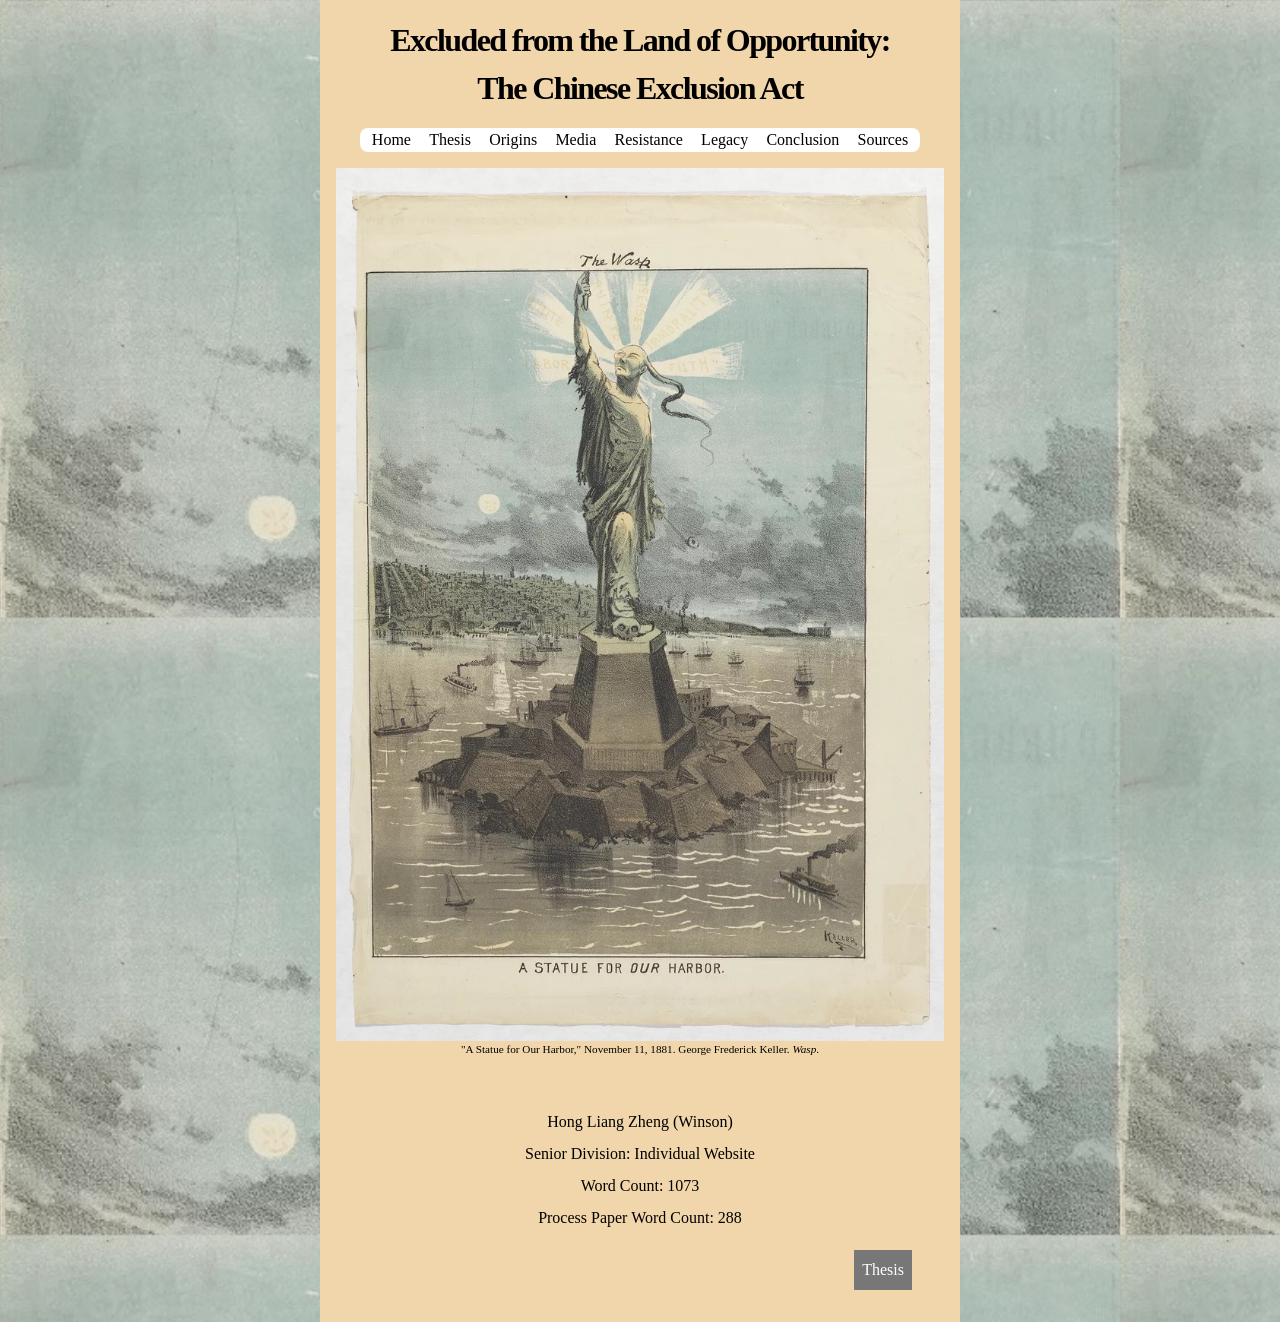
<file: index.html>
<!DOCTYPE html>
<html lang="en">
    <head>
        <meta charset="utf-8">
        <meta name="viewport" content="width=device-width, initial-scale=1.0">
        <title> Chinese Exclusion Act [NHD] -- Home </title>
        <link rel="stylesheet" href="./style.css">
        <script src="./script.js" defer></script>
    </head>

    <body>
        <div class="background-img">
             <div class="content-page">
                <header>
                    <h1 class="title">Excluded from the Land of Opportunity: <br> The Chinese Exclusion Act</h1>
                    <nav>
                        <a href="./index.html"> Home </a>
                        <a href="./navigation/thesis.html"> Thesis </a>
                        <a href="./navigation/origins.html"> Origins </a>
                        <a href="./navigation/media.html"> Media </a>
                        <a href="./navigation/resistance.html"> Resistance </a>
                        <a href="./navigation/legacy.html"> Legacy </a>
                        <a href="./navigation/conclusion.html"> Conclusion </a>
                        <a href="./navigation/sources.html"> Sources </a>
                    </nav>
                </header>


                <main>
                    <figure class="statue-harbor-container">
                        <img src="./images/statue-harbor-ss.jpeg" alt="image of 'A Statue for Our Harbor'">
                        <figcaption>"A Statue for Our Harbor," November 11, 1881. George Frederick Keller. <i>Wasp</i>.</figcaption>
                    </figure>
                    
                    <div class="home-content">
                        <p>
                            Hong Liang Zheng (Winson) <br>
                            Senior Division: Individual Website <br>
                            Word Count: 1073 <br>
                            Process Paper Word Count: 288 <br>
                        </p>
                    </div>
                </main>
                
                <footer>
                    <a> </a>
                    <a href="./navigation/thesis.html" class="button"> Thesis </a>
                </footer>
            </div>    
        </div>

    </body>
</html>
</file>
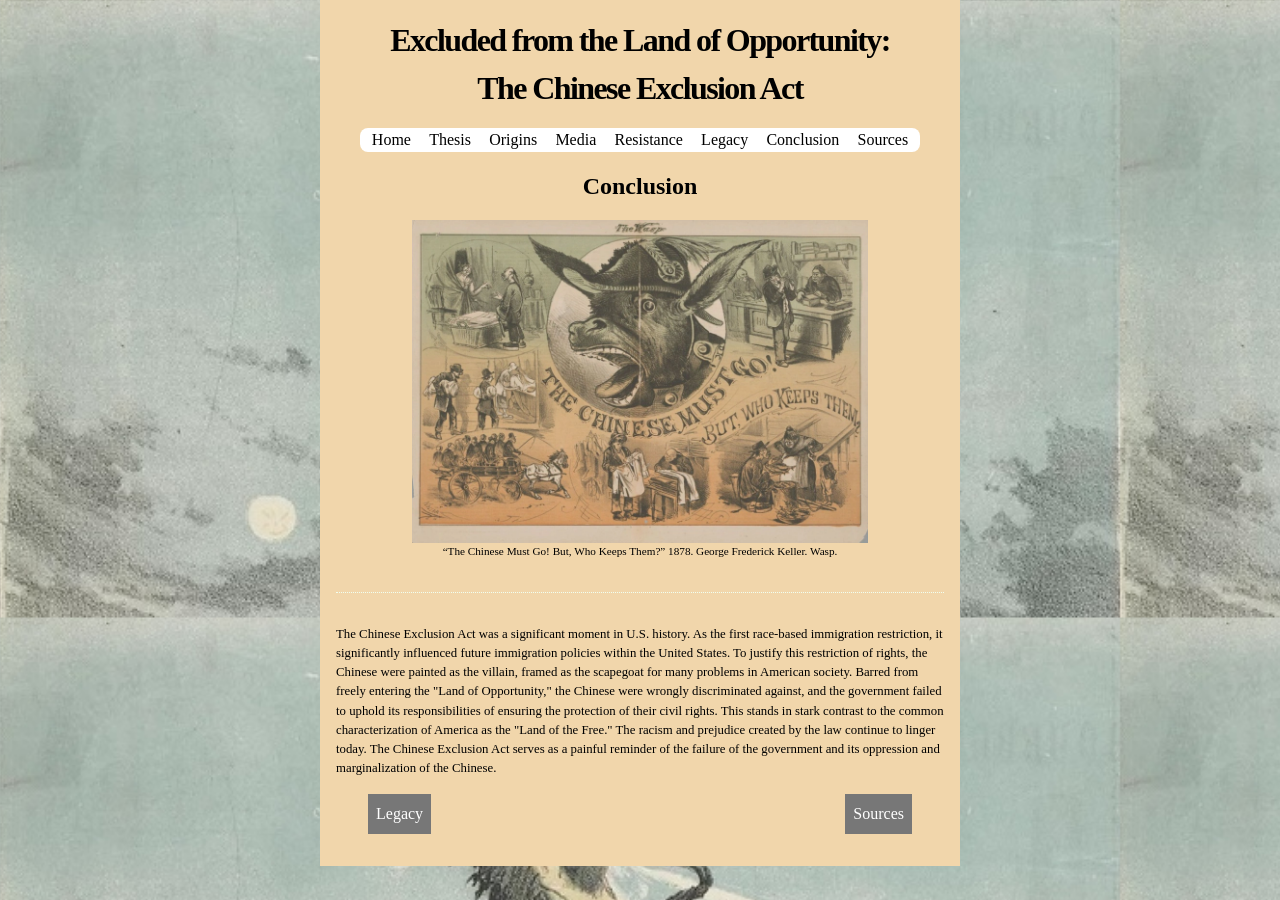
<file: navigation/conclusion.html>
<!DOCTYPE html>
<html lang="en">
    <head>
        <meta charset="utf-8">
        <meta name="viewport" content="width=device-width, initial-scale=1.0">
        <title> Chinese Exclusion Act [NHD] -- Conclusion </title>
        <link rel="stylesheet" href="../style.css">
        <script src="../script.js" defer></script>
    </head>

    <body>
        <div class="background-img">
             <div class="content-page">
                <header>
                    <h1 class="title">Excluded from the Land of Opportunity: <br> The Chinese Exclusion Act</h1>
                    <nav>
                        <a href="../index.html"> Home </a>
                        <a href="./thesis.html"> Thesis </a>
                        <a href="./origins.html"> Origins </a>
                        <a href="./media.html"> Media </a>
                        <a href="./resistance.html"> Resistance </a>
                        <a href="./legacy.html"> Legacy </a>
                        <a href="./conclusion.html"> Conclusion </a>
                        <a href="./sources.html"> Sources </a>
                    </nav>
                </header>

                <main>
                    <h2 class="headings" style="margin-bottom: 1rem;"> Conclusion </h2>
                    <figure class="conclusion-figure">
                        <img src="../images/chinese-must-go.png">
                        <figcaption> “The Chinese Must Go! But, Who Keeps Them?” 1878. George Frederick Keller. Wasp. </figcaption>
                    </figure>

                    <div class="separator"> </div>

                    <p class="text-no-limit">
                        The Chinese Exclusion Act was a significant moment in U.S. history. As the first race-based immigration 
                        restriction, it significantly influenced future immigration policies within the United States. To justify 
                        this restriction of rights, the Chinese were painted as the villain, framed as the scapegoat for many 
                        problems in American society. Barred from freely entering the "Land of Opportunity," the Chinese were 
                        wrongly discriminated against, and the government failed to uphold its responsibilities of ensuring the 
                        protection of their civil rights. This stands in stark contrast to the common characterization of America 
                        as the "Land of the Free." The racism and prejudice created by the law continue to linger today. The Chinese 
                        Exclusion Act serves as a painful reminder of the failure of the government and its oppression and 
                        marginalization of the Chinese.
                    </p>
                </main>
                
                <footer>
                    <a href="./legacy.html" class="button"> Legacy </a>
                    <a href="./sources.html" class="button"> Sources </a>
                </footer>
            </div>    
        </div>

    </body>
</html>
</file>
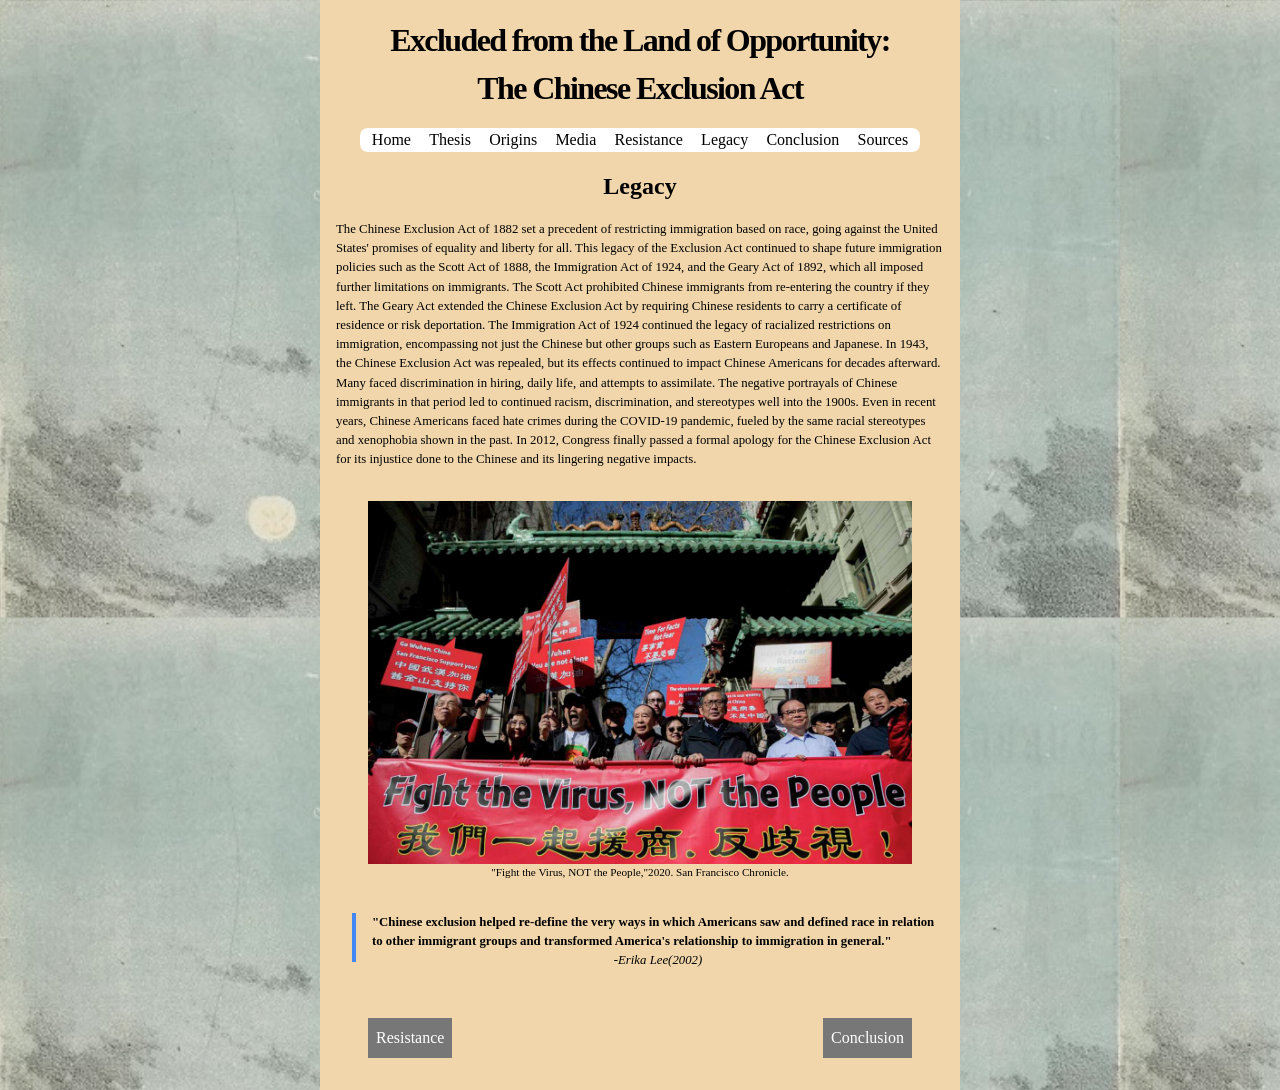
<file: navigation/legacy.html>
<!DOCTYPE html>
<html lang="en">
    <head>
        <meta charset="utf-8">
        <meta name="viewport" content="width=device-width, initial-scale=1.0">
        <title> Chinese Exclusion Act [NHD] -- Legacy </title>
        <link rel="stylesheet" href="../style.css">
        <script src="../script.js" defer></script>
    </head>

    <body>
        <div class="background-img">
             <div class="content-page">
                <header>
                    <h1 class="title">Excluded from the Land of Opportunity: <br> The Chinese Exclusion Act</h1>
                    <nav>
                        <a href="../index.html"> Home </a>
                        <a href="./thesis.html"> Thesis </a>
                        <a href="./origins.html"> Origins </a>
                        <a href="./media.html"> Media </a>
                        <a href="./resistance.html"> Resistance </a>
                        <a href="./legacy.html"> Legacy </a>
                        <a href="./conclusion.html"> Conclusion </a>
                        <a href="./sources.html"> Sources </a>
                    </nav>
                </header>

                <main>
                    <h2 class="headings" style="margin-bottom: 1rem;"> Legacy </h2>
                    <p class="text-no-limit">
                        The Chinese Exclusion Act of 1882 set a precedent of restricting immigration based on race, going against 
                        the United States' promises of equality and liberty for all. This legacy of the Exclusion Act continued to 
                        shape future immigration policies such as the Scott Act of 1888, the Immigration Act of 1924, and the Geary 
                        Act of 1892, which all imposed further limitations on immigrants. The Scott Act prohibited Chinese immigrants 
                        from re-entering the country if they left. The Geary Act extended the Chinese Exclusion Act by requiring Chinese 
                        residents to carry a certificate of residence or risk deportation. The Immigration Act of 1924 continued the 
                        legacy of racialized restrictions on immigration, encompassing not just the Chinese but other groups such as 
                        Eastern Europeans and Japanese. In 1943, the Chinese Exclusion Act was repealed, but its effects continued to 
                        impact Chinese Americans for decades afterward. Many faced discrimination in hiring, daily life, and attempts to 
                        assimilate. The negative portrayals of Chinese immigrants in that period led to continued racism, discrimination, 
                        and stereotypes well into the 1900s. Even in recent years, Chinese Americans faced hate crimes during the COVID-19 
                        pandemic, fueled by the same racial stereotypes and xenophobia shown in the past. In 2012, Congress finally passed 
                        a formal apology for the Chinese Exclusion Act for its injustice done to the Chinese and its lingering negative 
                        impacts.
                    </p>
                    
                    <figure class="fight-the-virus-figure">
                        <img src="../images/fight-the-virus.jpg" alt="image of individuals holdings a banner that reads 'Fight the Virus, Not the People'">
                        <figcaption> "Fight the Virus, NOT the People,"2020. San Francisco Chronicle. </figcaption>
                    </figure>

                    <div class="legacy-quote" style="margin-bottom: 2rem;">
                        <div class="blue-line"> </div>
                        <div class="flex-div">
                            <p class="text-no-limit"> <b>
                                "Chinese exclusion helped re-define the very ways in which Americans saw and defined race in relation 
                                to other immigrant groups and transformed America's relationship to immigration in general." </b>                                                                         
                            </p>
                            <cite class="text-no-limit" style="border-color:rgb(161, 66, 245)"> -Erika Lee(2002) </cite>                            
                        </div>
                    </div>
                </main>
                
                <footer>
                    <a href="./resistance.html" class="button"> Resistance </a>
                    <a href="./conclusion.html" class="button"> Conclusion </a>
                </footer>
            </div>    
        </div>

    </body>
</html>
</file>
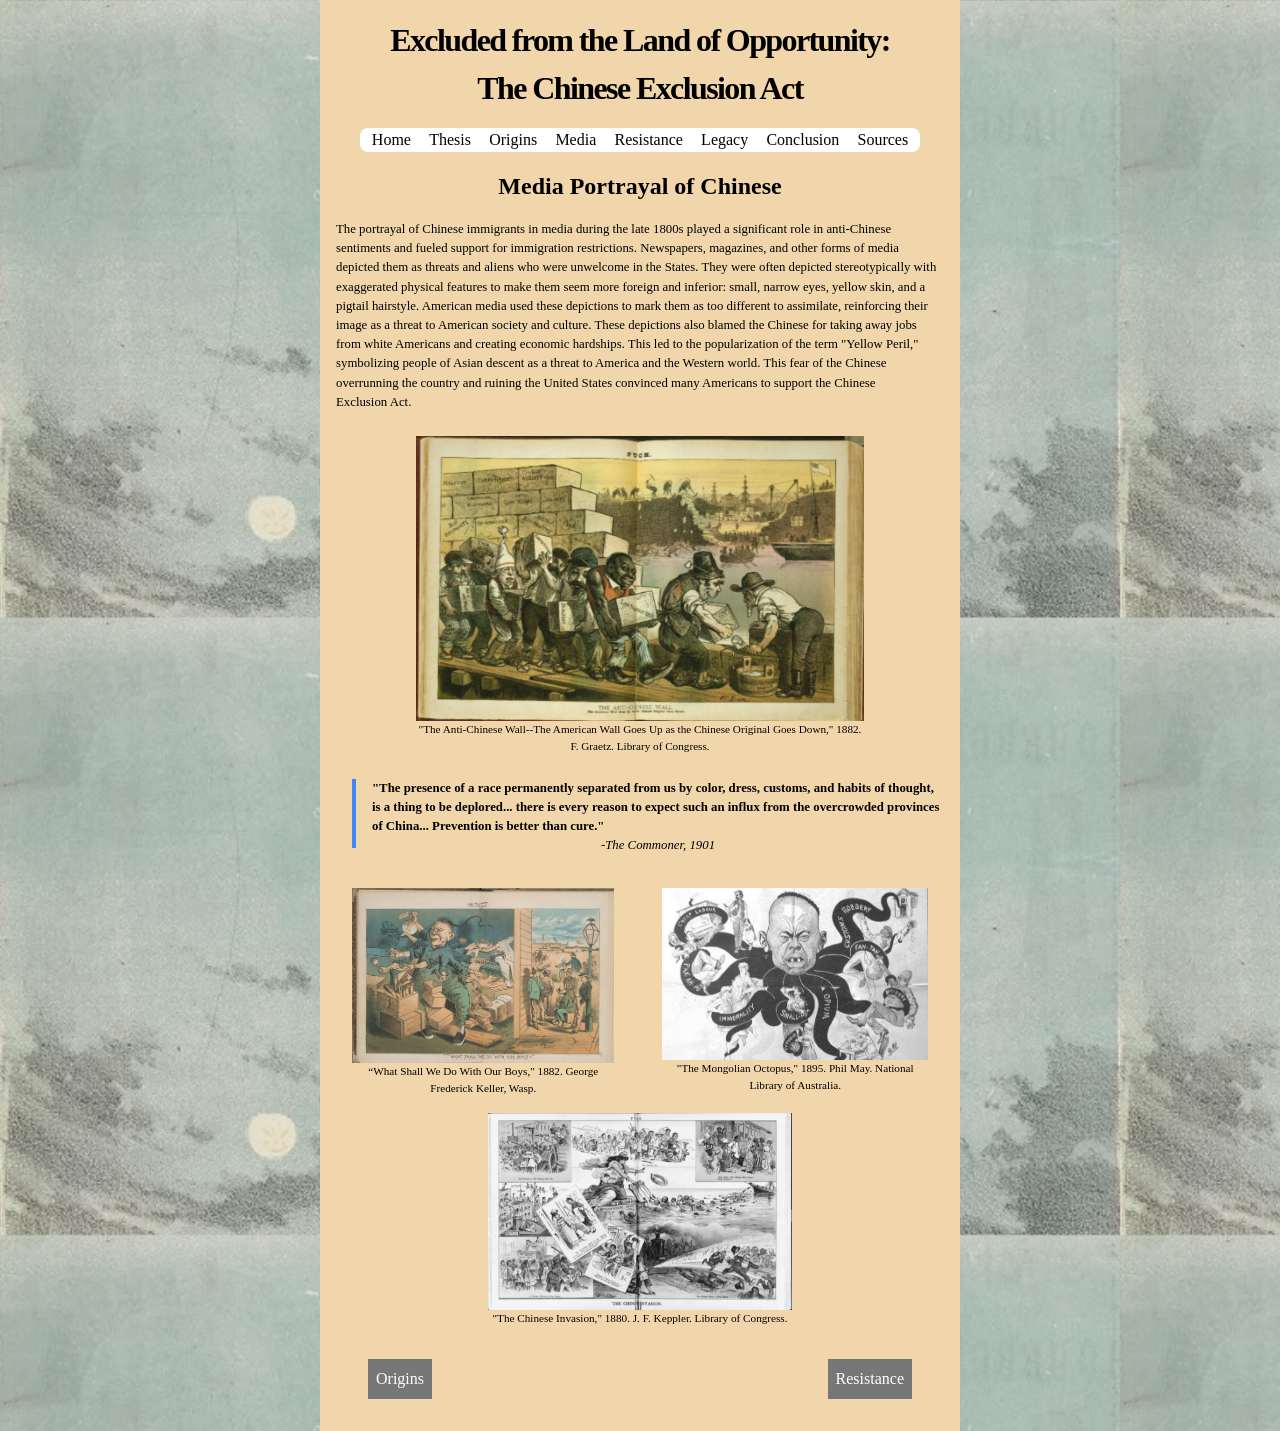
<file: navigation/media.html>
<!DOCTYPE html>
<html lang="en">
    <head>
        <meta charset="utf-8">
        <meta name="viewport" content="width=device-width, initial-scale=1.0">
        <title> Chinese Exclusion Act [NHD] -- Media </title>
        <link rel="stylesheet" href="../style.css">
        <script src="../script.js" defer></script>
    </head>

    <body>
        <div class="background-img">
             <div class="content-page">
                <header>
                    <h1 class="title">Excluded from the Land of Opportunity: <br> The Chinese Exclusion Act</h1>
                    <nav>
                        <a href="../index.html"> Home </a>
                        <a href="./thesis.html"> Thesis </a>
                        <a href="./origins.html"> Origins </a>
                        <a href="./media.html"> Media </a>
                        <a href="./resistance.html"> Resistance </a>
                        <a href="./legacy.html"> Legacy </a>
                        <a href="./conclusion.html"> Conclusion </a>
                        <a href="./sources.html"> Sources </a>
                    </nav>
                </header>

                <main>
                    <h2 class="headings" style="margin-bottom: 1rem;"> Media Portrayal of Chinese </h2>
                    <p class="text-no-limit">
                        The portrayal of Chinese immigrants in media during the late 1800s played a significant role in anti-Chinese sentiments and 
                        fueled support for immigration restrictions. Newspapers, magazines, and other forms of media depicted them as threats and aliens 
                        who were unwelcome in the States. They were often depicted stereotypically with exaggerated physical features to make them seem more 
                        foreign and inferior: small, narrow eyes, yellow skin, and a pigtail hairstyle. American media used these depictions to mark them as 
                        too different to assimilate, reinforcing their image as a threat to American society and culture. These depictions also blamed the 
                        Chinese for taking away jobs from white Americans and creating economic hardships. This led to the popularization of the term "Yellow Peril," 
                        symbolizing people of Asian descent as a threat to America and the Western world. This fear of the Chinese overrunning the country and 
                        ruining the United States convinced many Americans to support the Chinese Exclusion Act.
                    </p>
                    <figure class="media-figure">
                        <img class="anti-chinese-wall" src="../images/anti-chinese-wall.png" alt="a cartoon showing an american Wall being built up while a chinese Wall being torn down.">
                        <figcaption> "The Anti-Chinese Wall--The American Wall Goes Up as the Chinese Original Goes Down," 1882. F. Graetz. Library of Congress. </figcaption>
                    </figure>

                    <div class="the-commoner-quote" style="margin-bottom: 2rem;">
                        <div class="blue-line"> </div>
                        <div class="flex-div">
                            <p class="text-no-limit"> <b>
                                "The presence of a race permanently separated from us by color, dress, customs, and habits of thought, 
                                is a thing to be deplored... there is every reason to expect such an influx from the overcrowded provinces 
                                of China... Prevention is better than cure."                                                                            


                            </b> </p>
                            <cite class="text-no-limit"> -The Commoner, 1901 </cite>                            
                        </div>
                    </div>

                    <div class="media-images">
                        <div class="upper-images">
                            <figure>
                                <img src="../images/what-shall-we-do.png">
                                <figcaption> “What Shall We Do With Our Boys," 1882. George Frederick Keller, Wasp. </figcaption>
                            </figure>                            
                            <figure>
                                <img src="../images/octopus.jpeg">
                                <figcaption> "The Mongolian Octopus," 1895. Phil May. National Library of Australia. </figcaption>
                            </figure>                            
                        </div>

                        <figure class="chinese-invasion-figure">
                            <img src="../images/chinese-invasion.jpg">
                            <figcaption> "The Chinese Invasion," 1880. J. F. Keppler. Library of Congress.</figcaption>
                        </figure>
                    </div>
                </main>
                
                <footer>
                    <a href="./origins.html" class="button"> Origins </a>
                    <a href="./resistance.html" class="button"> Resistance </a>
                </footer>
            </div>    
        </div>

    </body>
</html>
</file>
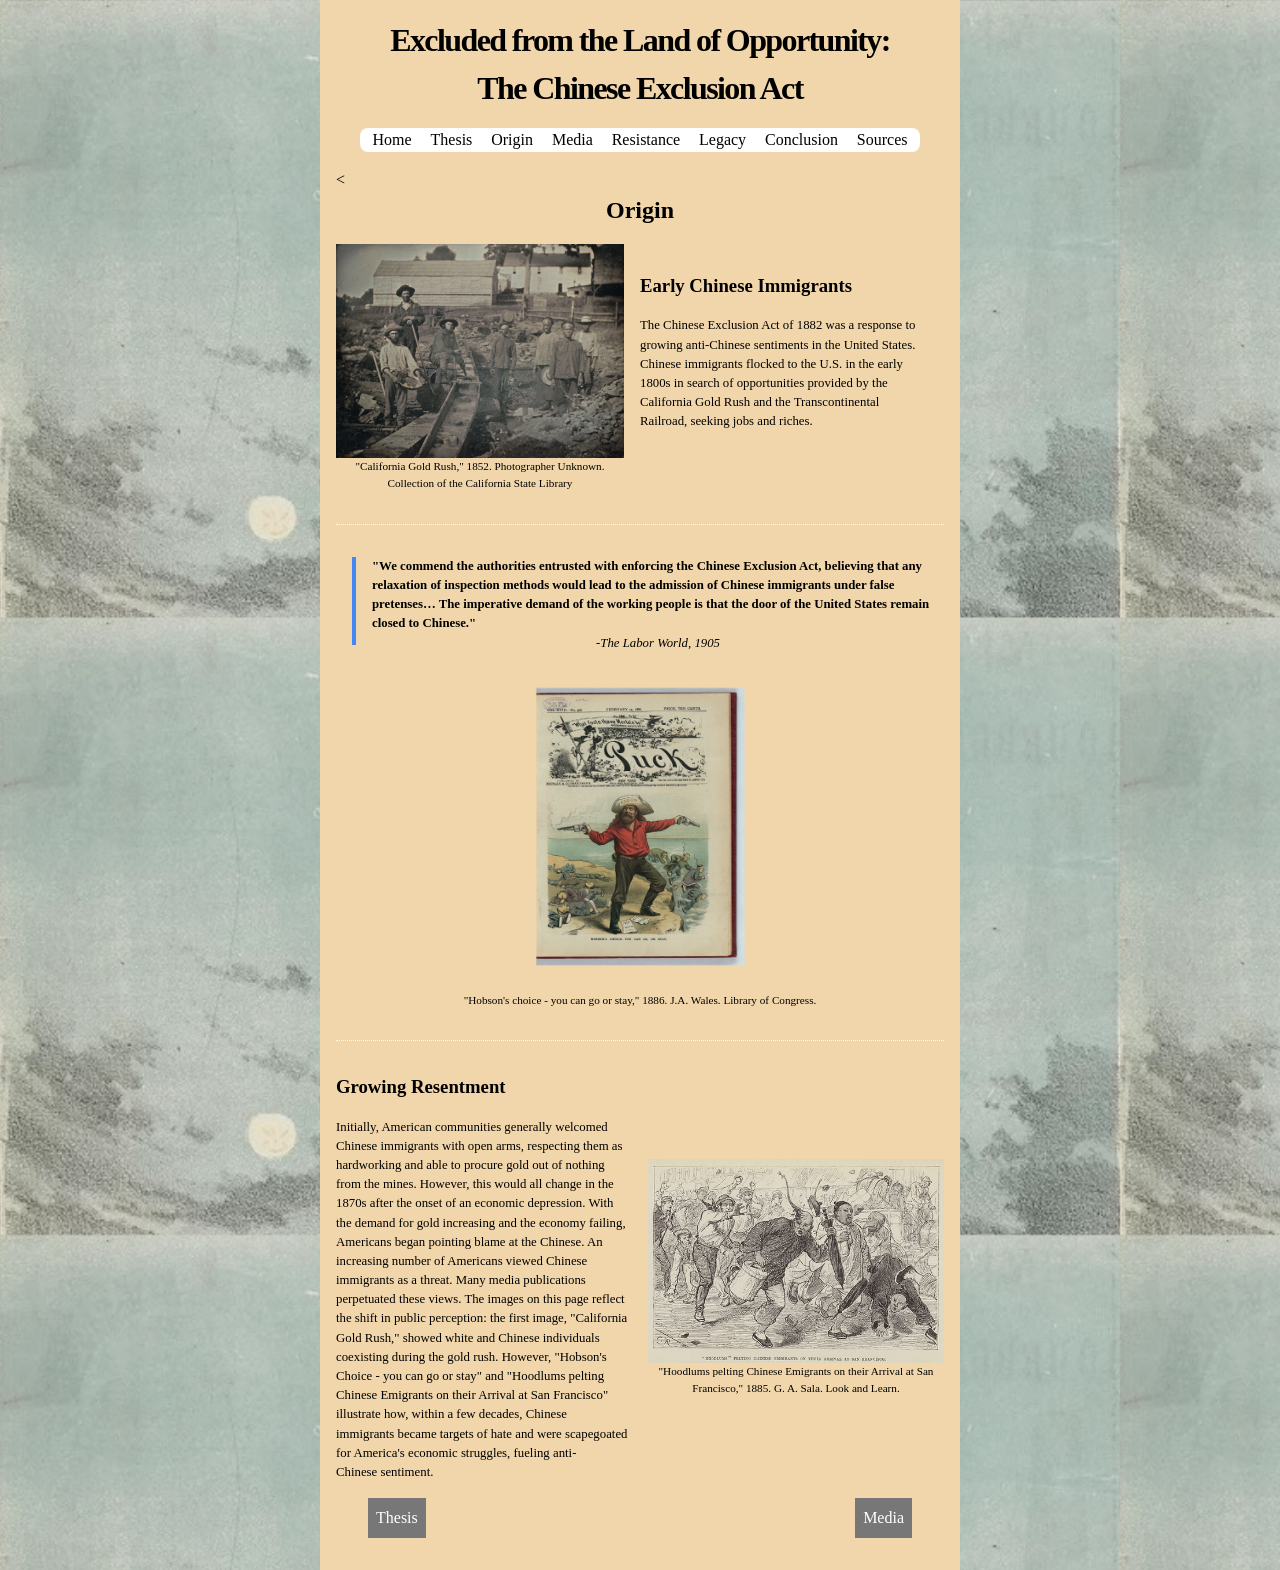
<file: navigation/origins.html>
<!DOCTYPE html>
<html lang="en">
    <head>
        <meta charset="utf-8">
        <meta name="viewport" content="width=device-width, initial-scale=1.0">
        <title> Chinese Exclusion Act [NHD] -- Origin </title>
        <link rel="stylesheet" href="../style.css">
        <script src="../script.js" defer></script>
    </head>

    <body>
        <div class="background-img">
             <div class="content-page">
                <header>
                    <h1 class="title">Excluded from the Land of Opportunity: <br> The Chinese Exclusion Act</h1>
                    <nav>
                        <a href="../index.html"> Home </a>
                        <a href="./thesis.html"> Thesis </a>
                        <a href="./origins.html"> Origin </a>
                        <a href="./media.html"> Media </a>
                        <a href="./resistance.html"> Resistance </a>
                        <a href="./legacy.html"> Legacy </a>
                        <a href="./conclusion.html"> Conclusion </a>
                        <a href="./sources.html"> Sources </a>
                    </nav>
                    <
                </header>

                <main>
                    <h2 class="headings"> Origin </h2>
                    <div class="origins-container" style="margin-top: 1rem;">
                        <figure class="origins-figure">
                            <img src="../images/cali-gold-rush.jpeg">
                            <figcaption> "California Gold Rush," 1852. Photographer Unknown. Collection of the California State Library </figcaption>
                        </figure>

                        <div class="origins-text-container">
                            <h3 style="align-self: flex-start; margin-bottom: 1rem"> Early Chinese Immigrants </h3>
                            <p class="text">
                                    The Chinese Exclusion Act of 1882 was a response to growing anti-Chinese sentiments in the United States. Chinese 
                                    immigrants flocked to the U.S. in the early 1800s in search of opportunities provided by the California Gold Rush 
                                    and the Transcontinental Railroad, seeking jobs and riches. 
                            </p>                            
                        </div>
                    </div>

                    <div class="separator"> </div>

                    <div class="labor-world-quote" style="margin-top: 2rem;">
                        <div class="blue-line"> </div>
                        <div class="flex-div">
                            <p class="text-no-limit"> <b>
                                "We commend the authorities entrusted with enforcing the Chinese Exclusion Act, believing that any relaxation of inspection 
                                methods would lead to the admission of Chinese immigrants under false pretenses… The imperative demand of the working people 
                                is that the door of the United States remain closed to Chinese."
                            </b> </p>
                            <cite class="text-no-limit"> -The Labor World, 1905 </cite>                            
                        </div>
                    </div>

                    <figure style="margin-top: 2rem;">
                        <img src="../images/hobson's choice.png" alt="a cartoon titled &quot; hobson's choice &quot;">
                        <figcaption> "Hobson's choice - you can go or stay," 1886. J.A. Wales. Library of Congress. </figcaption>
                    </figure>

                    <div class="separator"> </div>

                    <div class="growing-resentment">
                        <div class="growing-resentment-text">
                            <h3 style="margin-bottom: 1rem;"> Growing Resentment </h3>
                            <p class="text"> Initially, American communities generally welcomed Chinese immigrants with open arms, respecting them as hardworking
                                and able to procure gold out of nothing from the mines. However, this would all change in the 1870s after the onset of an economic 
                                depression. With the demand for gold increasing and the economy failing, Americans began pointing blame at the Chinese. An increasing 
                                number of Americans viewed Chinese immigrants as a threat. Many media publications perpetuated these views. The images on this page 
                                reflect the shift in public perception: the first image, "California Gold Rush," showed white and Chinese individuals coexisting during 
                                the gold rush. However, "Hobson's Choice - you can go or stay" and "Hoodlums pelting Chinese Emigrants on their Arrival at San Francisco" 
                                illustrate how, within a few decades, Chinese immigrants became targets of hate and were scapegoated for America's economic struggles, 
                                fueling anti-Chinese sentiment.
                            </p>
                        </div>

                        <figure class="growing-resentment-figure">
                            <img src="../images/pelting-immigrants.jpg" alt="a cartoon of immigrants being pelted and chased by locals in San Francisco">
                            <figcaption> "Hoodlums pelting Chinese Emigrants on their Arrival at San Francisco," 1885. G. A. Sala. Look and Learn. </figcaption>
                        </figure>
                    </div>
                </main>
                
                <footer>
                    <a href="./thesis.html" class="button"> Thesis </a>
                    <a href="./media.html" class="button"> Media </a>
                </footer>
            </div>    
        </div>

    </body>
</html>
</file>
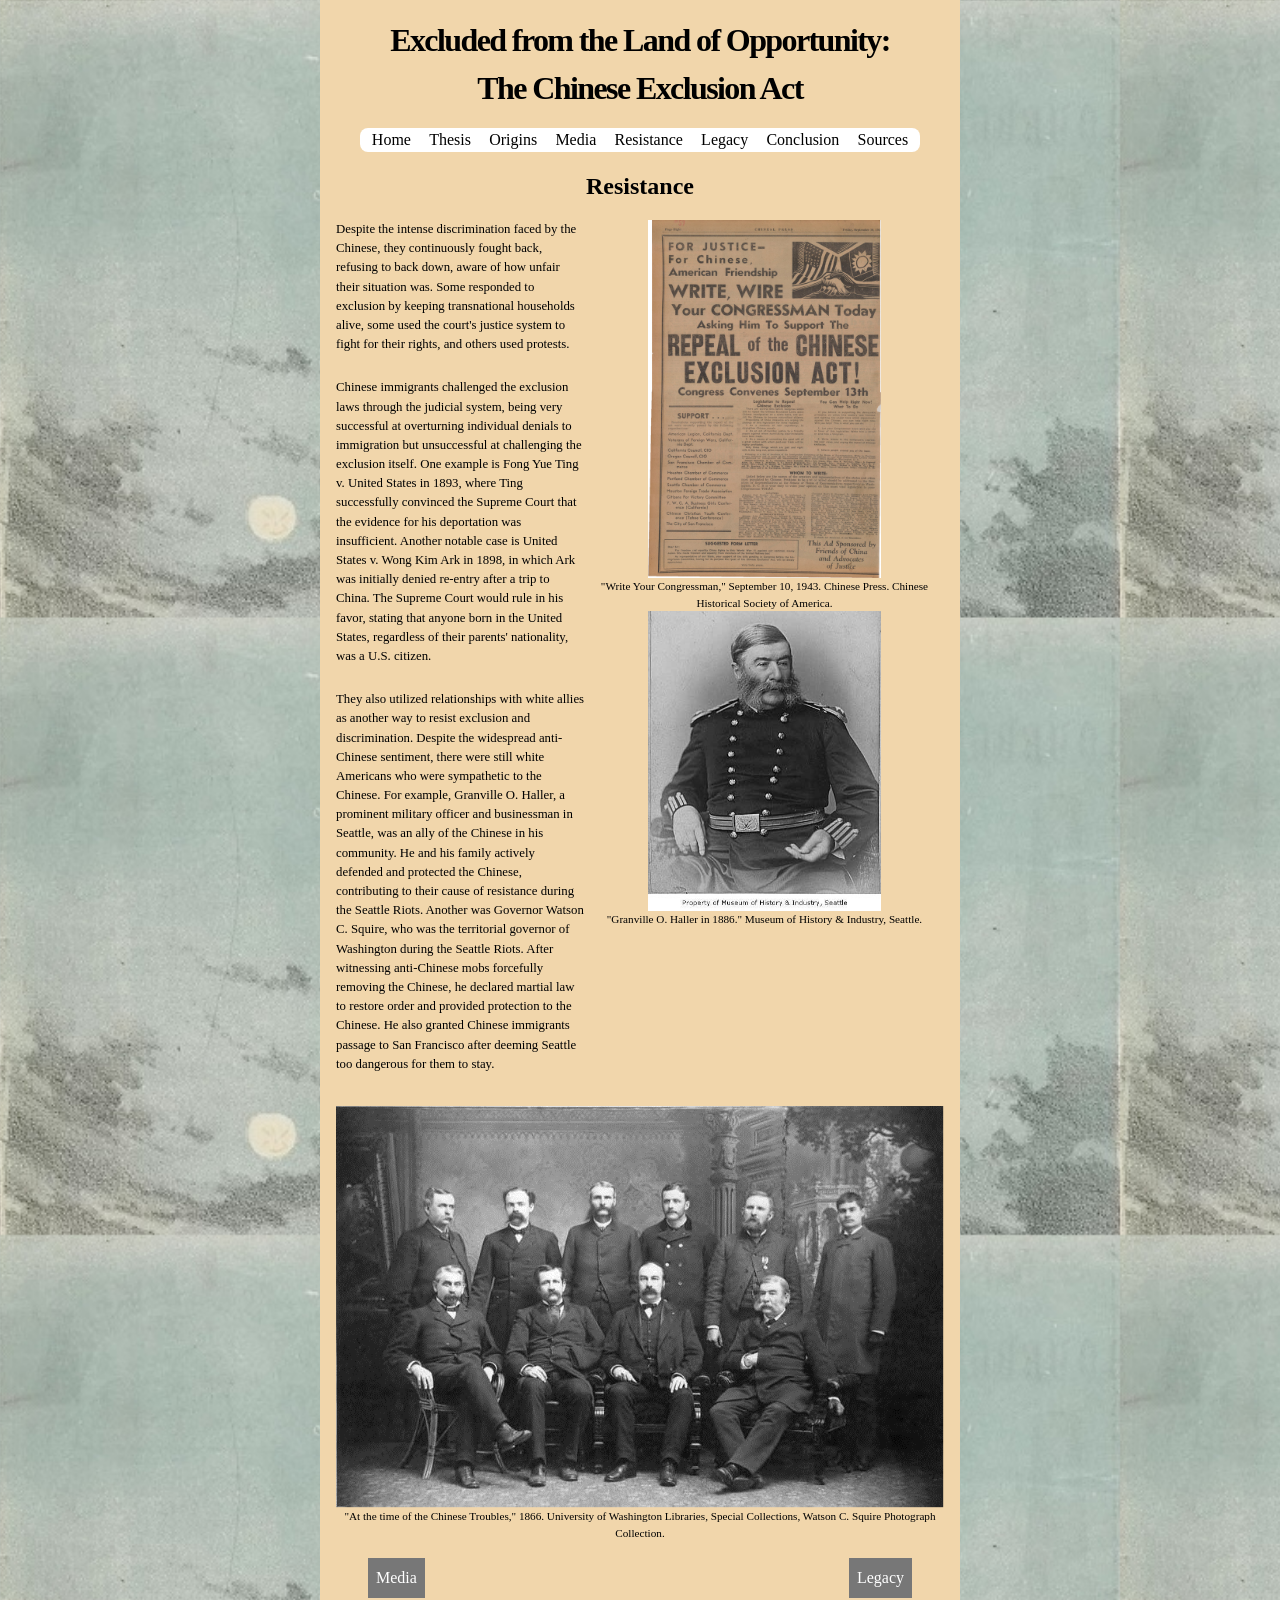
<file: navigation/resistance.html>
<!DOCTYPE html>
<html lang="en">
    <head>
        <meta charset="utf-8">
        <meta name="viewport" content="width=device-width, initial-scale=1.0">
        <title> Chinese Exclusion Act [NHD] -- Media </title>
        <link rel="stylesheet" href="../style.css">
        <script src="../script.js" defer></script>
    </head>

    <body>
        <div class="background-img">
             <div class="content-page">
                <header>
                    <h1 class="title">Excluded from the Land of Opportunity: <br> The Chinese Exclusion Act</h1>
                    <nav>
                        <a href="../index.html"> Home </a>
                        <a href="./thesis.html"> Thesis </a>
                        <a href="./origins.html"> Origins </a>
                        <a href="./media.html"> Media </a>
                        <a href="./resistance.html"> Resistance </a>
                        <a href="./legacy.html"> Legacy </a>
                        <a href="./conclusion.html"> Conclusion </a>
                        <a href="./sources.html"> Sources </a>
                    </nav>
                </header>

                <main>
                    <h2 class="headings" style="margin-bottom: 1rem;"> Resistance </h2>
                    <div class="resistance-container">
                        <div class="resistance-left">
                            <p class="text"> 
                                Despite the intense discrimination faced by the Chinese, they continuously fought back, 
                                refusing to back down, aware of how unfair their situation was. Some responded to exclusion 
                                by keeping transnational households alive, some used the court's justice system to fight for 
                                their rights, and others used protests.
                            </p>
                            <br>
                            <p class="text">
                                Chinese immigrants challenged the exclusion laws through the judicial system, being very successful 
                                at overturning individual denials to immigration but unsuccessful at challenging the exclusion itself. 
                                One example is Fong Yue Ting v. United States in 1893, where Ting successfully convinced the Supreme Court 
                                that the evidence for his deportation was insufficient. Another notable case is United States v. Wong Kim Ark 
                                in 1898, in which Ark was initially denied re-entry after a trip to China. The Supreme Court would rule in 
                                his favor, stating that anyone born in the United States, regardless of their parents' nationality, was a 
                                U.S. citizen. 
                            </p>
                            <br>
                            <p class="text">
                                They also utilized relationships with white allies as another way to resist exclusion and discrimination. 
                                Despite the widespread anti-Chinese sentiment, there were still white Americans who were sympathetic to the 
                                Chinese. For example, Granville O. Haller, a prominent military officer and businessman in Seattle, was an 
                                ally of the Chinese in his community. He and his family actively defended and protected the Chinese, contributing 
                                to their cause of resistance during the Seattle Riots. Another was Governor Watson C. Squire, who was the territorial 
                                governor of Washington during the Seattle Riots. After witnessing anti-Chinese mobs forcefully removing the Chinese, 
                                he declared martial law to restore order and provided protection to the Chinese. He also granted Chinese immigrants 
                                passage to San Francisco after deeming Seattle too dangerous for them to stay.
                            </p>
                        </div>

                        <div class="resistance-right">
                            <figure>
                                <img src="../images/letter-to-congress.png" alt="A 1943 newspaper titled: 'For Justice -- For Chinese American 
                                Friendship' in which advocated for others to write to Congress about the repeal of the Chinese Exclusion Act">
                                <figcaption> "Write Your Congressman," September 10, 1943. Chinese Press. Chinese Historical Society of America. </figcaption>
                            </figure>

                            <figure>
                                <img src="../images/haller.jpg" alt="A drawing of Granville O. Haller">
                                <figcaption> "Granville O. Haller in 1886." Museum of History & Industry, Seattle. </figcaption>
                            </figure>
                        </div>
                    </div>
                    <figure>
                        <img src="../images/counselors.png" alt="A photograph of Gov. Squires and his staff taken at the time of the Chinese troubles.">
                        <figcaption>"At the time of the Chinese Troubles," 1866. University of Washington Libraries, Special Collections, Watson C. Squire Photograph Collection.</figcaption>
                    </figure>
                </main>
                
                <footer>
                    <a href="./media.html" class="button"> Media </a>
                    <a href="./legacy.html" class="button"> Legacy </a>
                </footer>
            </div>    
        </div>

    </body>
</html>
</file>
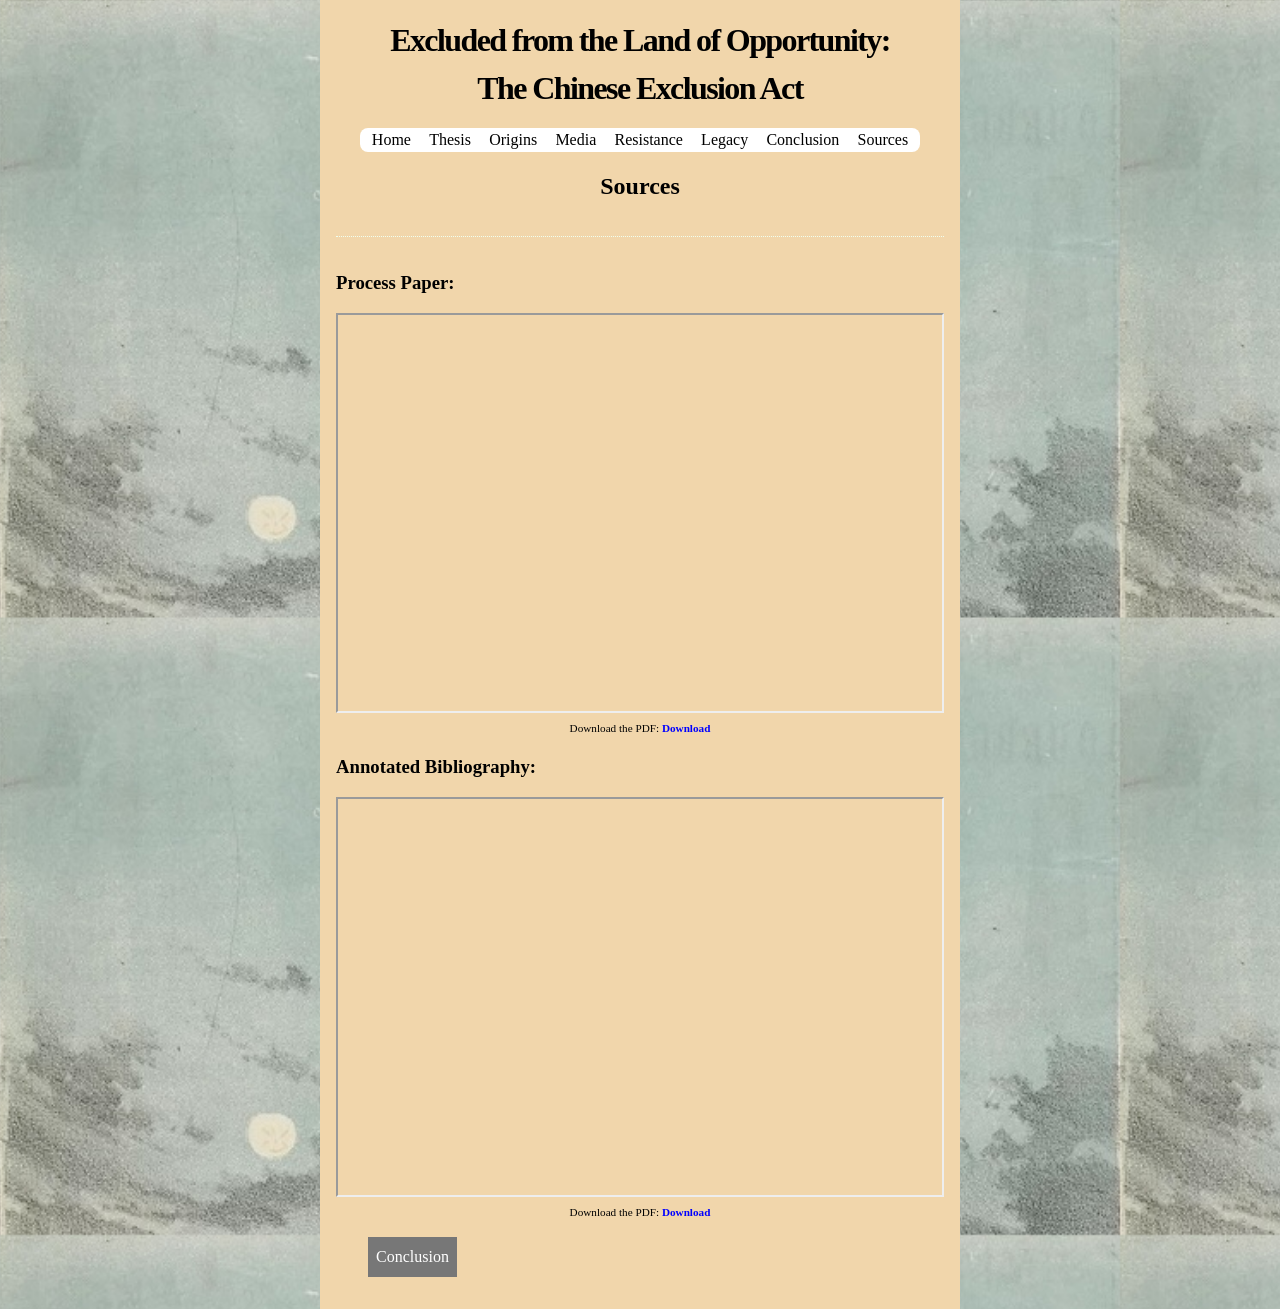
<file: navigation/sources.html>
<!DOCTYPE html>
<html lang="en">
    <head>
        <meta charset="utf-8">
        <meta name="viewport" content="width=device-width, initial-scale=1.0">
        <title> Chinese Exclusion Act [NHD] -- Sources </title>
        <link rel="stylesheet" href="../style.css">
        <script src="../script.js" defer></script>
    </head>

    <body>
        <div class="background-img">
             <div class="content-page">
                <header>
                    <h1 class="title">Excluded from the Land of Opportunity: <br> The Chinese Exclusion Act</h1>
                    <nav>
                        <a href="../index.html"> Home </a>
                        <a href="./thesis.html"> Thesis </a>
                        <a href="./origins.html"> Origins </a>
                        <a href="./media.html"> Media </a>
                        <a href="./resistance.html"> Resistance </a>
                        <a href="./legacy.html"> Legacy </a>
                        <a href="./conclusion.html"> Conclusion </a>
                        <a href="./sources.html"> Sources </a>
                    </nav>
                </header>

                <main>
                    <h2 class="headings" style="margin-bottom: 1rem;"> Sources </h2>
                    <div class="separator"> </div>

                    <h3 style="margin-bottom: 1rem;"> Process Paper: </h3>
                    <iframe
                        src="../papers/process.pdf"
                        title="Process Paper"
                        class="source-paper">
                        <p>Your browser does not support inline PDFs. <a href="../papers/process.pdf">Download PDF</a></p>
                    </iframe>
                    <figcaption> Download the PDF: <a href="../papers/process.pdf" download> <b>Download </b></a> </figcaption>

                    <h3 style="margin-bottom: 1rem; margin-top: 1rem"> Annotated Bibliography: </h3>
                    <iframe
                        src="../papers/annotated-bib.pdf"
                        title="Annotated Bibliography"
                        class="source-paper">
                        <p>Your browser does not support inline PDFs. <a href="../papers/annotated-bib.pdf">Download PDF</a></p>
                    </iframe>
                    <figcaption> Download the PDF: <a href="../papers/annotated-bib.pdf" download><b>Download</b></a> </figcaption>
                </main>
                
                <footer>
                    <a href="./conclusion.html" class="button"> Conclusion </a>
                    <a> </a>
                </footer>
            </div>    
        </div>

    </body>
</html>
</file>
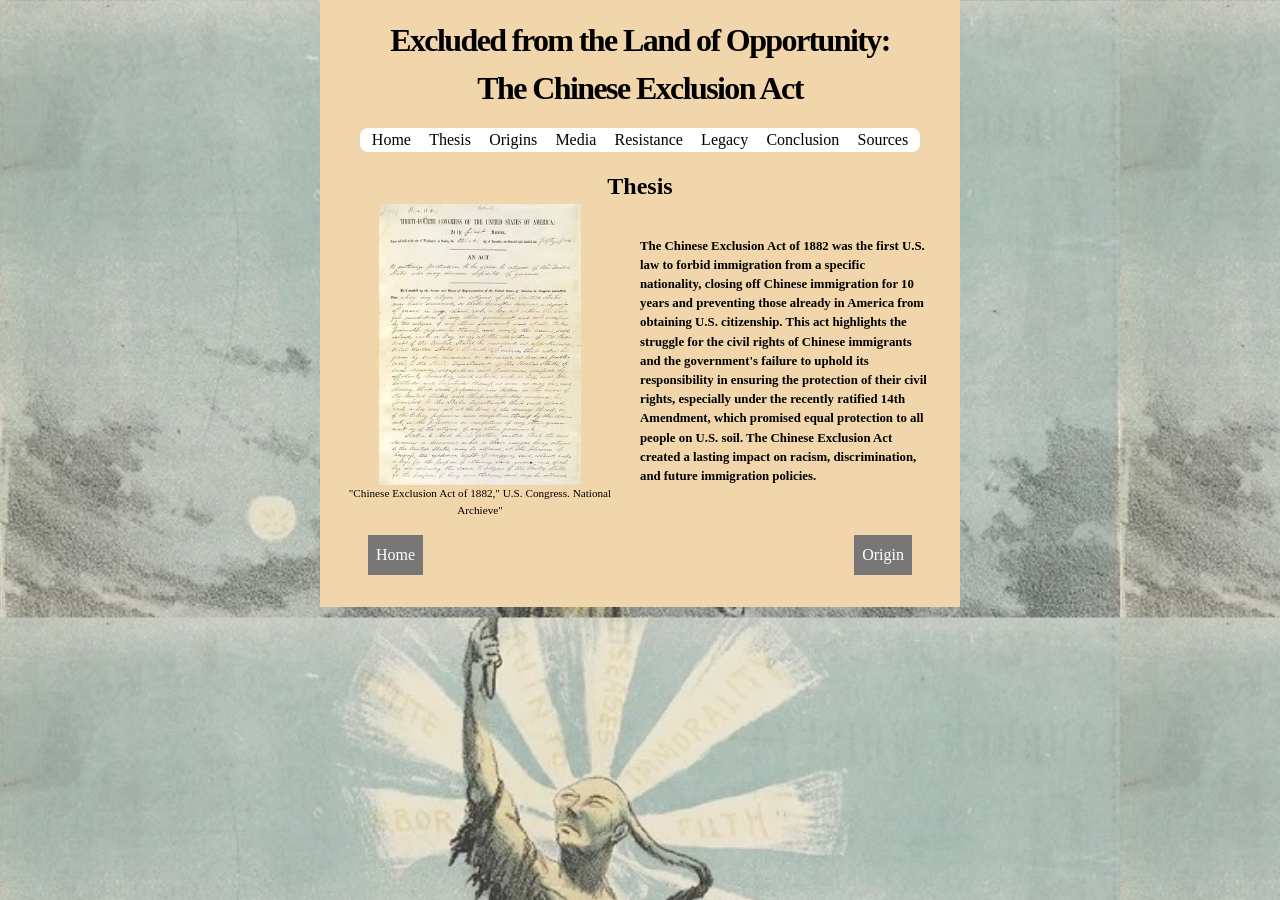
<file: navigation/thesis.html>
<!DOCTYPE html>
<html lang="en">
    <head>
        <meta charset="utf-8">
        <meta name="viewport" content="width=device-width, initial-scale=1.0">
        <title> Chinese Exclusion Act [NHD] -- Thesis </title>
        <link rel="stylesheet" href="../style.css">
        <script src="../script.js" defer></script>
    </head>

    <body>
        <div class="background-img">
             <div class="content-page">
                <header>
                    <h1 class="title">Excluded from the Land of Opportunity: <br> The Chinese Exclusion Act</h1>
                    <nav>
                        <a href="../index.html"> Home </a>
                        <a href="./thesis.html"> Thesis </a>
                        <a href="./origins.html"> Origins </a>
                        <a href="./media.html"> Media </a>
                        <a href="./resistance.html"> Resistance </a>
                        <a href="./legacy.html"> Legacy </a>
                        <a href="./conclusion.html"> Conclusion </a>
                        <a href="./sources.html"> Sources </a>
                    </nav>
                </header>

                <main>
                    <h2 class="headings"> Thesis </h2>
                    <div class="thesis-container">
                        <figure class="thesis-figure">
                            <img src="../images/document_of_CEA.jpeg">
                            <figcaption> "Chinese Exclusion Act of 1882," U.S. Congress. National Archieve" </figcaption>
                        </figure>

                        <p class="text">
                            <b>
                                The Chinese Exclusion Act of 1882 was the first U.S. law to forbid immigration from a specific nationality, 
                                closing off Chinese immigration for 10 years and preventing those already in America from obtaining U.S. citizenship. 
                                This act highlights the struggle for the civil rights of Chinese immigrants and the government's failure to uphold 
                                its responsibility in ensuring the protection of their civil rights, especially under the recently ratified 14th Amendment, 
                                which promised equal protection to all people on U.S. soil. The Chinese Exclusion Act created a lasting impact on racism, 
                                discrimination, and future immigration policies.
                            </b>
                        </p>
                    </div>
                </main>
                
                <footer>
                    <a href="../index.html" class="button"> Home </a>
                    <a href="./origins.html" class="button"> Origin </a>
                </footer>
            </div>    
        </div>

    </body>
</html>
</file>
<file: style.css>
/* * CSS Reset. Credits to Josh Comeau. 
Link: https://www.joshwcomeau.com/css/custom-css-reset/     */

*, *::before, *::after{
    box-sizing: border-box;
    /* outline: 1px solid rgb(176, 98, 98); */
}

/* Removes default margin for all elements except dialogs. Pseudo-elements do not have default margins, etc. */
*:not(dialog){
    margin: 0
}

/* minimize or reduce animations if requested by the user's preferences */
@media (prefers-reduced-motion: no-preference){
    html{
        interpolate-size: allow-keywords;
    }
}

body{
    line-height: 1.5; /* widely considered as a baseline for text readability */
    -webkit-font-smoothing: antialiased;
}

img, picture, video, canvas, svg{
    display: block;
    max-width: 100%; 
}

input, button, textarea, select{
    font: inherit;
}

p, h1, h2, h3, h4, h5, h6{
    overflow-wrap: break-word;
}

p{
    text-wrap: pretty;
}

/* Adjusts line breaks so that text blocks share an equal number of characters per line*/
h1, h2, h3, h4, h5, h6{
    text-wrap: balance;
}

a{
    text-decoration: none;
    color: black;
}

/* ------------------------------------------------------------------------------------- */
:root{
    --bg-color: #e3b04b;
    --page-color: #f1d6ab;
    --text-color: #000;
}

@media (prefers-color-scheme: dark){
    :root{
        --bg-color: #1c1c1c; 
        --page-color: #292929;
        --text-color: #f5f5f5; 
    }
}
body{
    background-color: var(--bg-color);
    color: var(--text-color);
}

.background-img{
    min-height: 100dvh;

    background: url(./images/statue-harbor-bg.jpeg);
    background-repeat: repeat;
    background-size: 70rem auto;

    display: flex;
    justify-content: center;
    align-items: self-start;
}

.content-page{
    display: flex;
    flex-direction: column;
    background-color: var(--page-color);
    padding: 1rem;
    width: max(25rem, 50dvw);
    
}

.title{
    justify-self: center;
    width: min(38ch, 100%); 
    text-align: center;

    font-weight: bold;
    letter-spacing: -0.1rem;
    word-spacing: normal;
}

figcaption{
    font-size: .7rem;
    text-align: center;
}

nav{
    display: flex;
    gap: .4rem;
    margin: 1rem 1.5rem 1rem;
    flex-wrap: wrap;
    background-color: white;
    justify-content: space-evenly;

    border-radius: .5rem;
}

.home-content{
    display: flex;
    align-items: center;
    justify-content: center;

    margin-top: 3rem;
    text-align: center;
    line-height: 2rem;
}

footer{
    display: flex;
    justify-content: space-between;
}

.button{
    margin: 1rem 2rem;
    padding: .5rem;
    background-color: #777;   
    color: white;
}

.headings{
    text-align: center;
}

a:hover{
    text-decoration: underline;
}

figure{
    display: flex; 
    flex-direction: column;
}

/* ---------- THESIS ----------- */
.thesis-container,
.origins-container{
    display: flex;
    gap: 1rem;
}

.thesis-figure,
.origins-figure{
    flex: 1;
}

.thesis-figure > img{
    width: 70%;
    margin: auto;

}

.thesis-container > p,
.origins-container > div{
    display: flex;
    align-items: center;
    justify-content: center;
    flex: 1;
    margin-right: 1rem;
}

.text{
    max-width: 65ch;
    font-size: .8rem;
}

.text-no-limit{
    font-size: .8rem;

}

/* ----------- Origins --------- */
.origins-text-container{
    display: flex;
    align-self: center;
    flex-direction: column;
    margin-top: -2rem;
}

.separator{
    width: 100%;
    border-top: 1px dotted honeydew; 
    margin: 2rem 0; 
}

cite{
    display: block;
    width: max-content;
    margin: auto;
}

.blue-line{
    border-right: .25rem solid rgb(66, 135, 245);
    margin-left: 1rem;
    height: auto;
    margin-bottom: 0.5rem;
}

.labor-world-quote,
.the-commoner-quote,
.legacy-quote{
    display: flex; 
    gap: 1rem;
}

.flex-div{
    display: flex;
    flex-direction: column;
}

.growing-resentment{
    display: flex;
    gap: 1rem;
}

.growing-resentment-text,
.growing-resentment-figure{
    flex-basis: 50%;
    align-self: center;
    justify-self: center;
}

.media-figure{
    padding: 0 5rem;
    margin: 1.5rem 0;
}

.media-images > div{
    display: flex;
    gap: 1rem;
}

.upper-images figure{
    padding: 0 1rem;
}

.chinese-invasion-figure{
    display: block;
    width: 50%;
    margin: 1rem auto;
}

/* ----------Resistance--------- */ 
.resistance-container{
    display: flex;
    margin-bottom: 2rem;
}

.resistance-right img{
    display: inline-block;
    width: 65%;
    margin: auto;
}

/* ---------- Legacy ----- */
.fight-the-virus-figure{
    margin: 2rem;
}

/* ------- Conclusion ----- */
.conclusion-figure img{
    display: inline-block;
    width: 75%;
    margin: auto;
}

/* ----- Sources ---- */
.source-paper{
    width: 100%;
    height: 25rem; 
}

iframe + figcaption a{
    color: blue;
}

/* ------- Credit ----- */
cite.credit{
    position: fixed;
    bottom: 2rem;
    right: 2rem;
    font-size: small;
}
</file>
